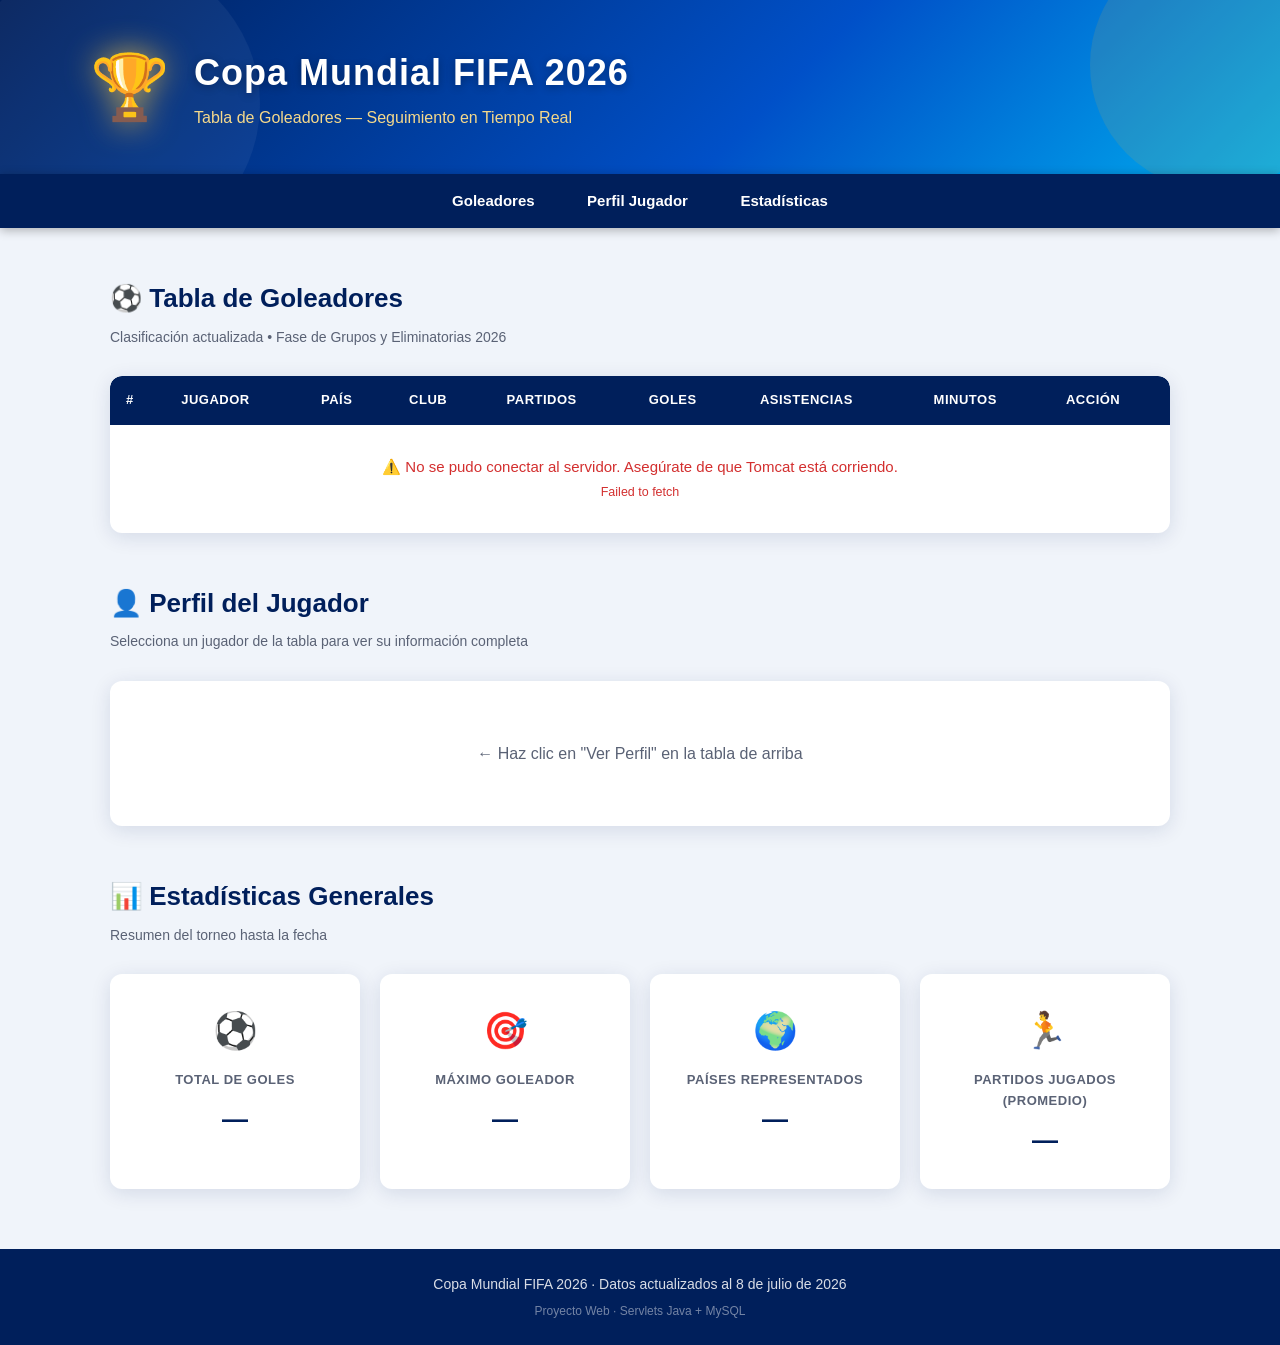
<file: frontend/index.html>
<!DOCTYPE html>
<html lang="es">
<head>
    <meta charset="UTF-8">
    <meta name="viewport" content="width=device-width, initial-scale=1.0">
    <title>Goleadores - Copa Mundial FIFA 2026</title>
    <link rel="stylesheet" href="style.css">
</head>
<body>

    <!-- ===== HEADER ===== -->
    <header>
        <div class="header-content">
            <div class="header-logo">
                <!-- (insertar imagen logo_mundial2026.png) -->
                <span class="trophy">🏆</span>
            </div>
            <div class="header-text">
                <h1>Copa Mundial FIFA 2026</h1>
                <p>Tabla de Goleadores — Seguimiento en Tiempo Real</p>
            </div>
        </div>
    </header>

    <!-- ===== NAV ===== -->
    <nav>
        <a href="#goleadores">Goleadores</a>
        <a href="#perfil">Perfil Jugador</a>
        <a href="#estadisticas">Estadísticas</a>
    </nav>

    <!-- ===== SECCIÓN: TABLA GOLEADORES ===== -->
    <section id="goleadores">
        <h2>⚽ Tabla de Goleadores</h2>
        <p class="subtitulo">Clasificación actualizada • Fase de Grupos y Eliminatorias 2026</p>

        <div class="tabla-wrapper">
            <table id="tablaGoleadores">
                <thead>
                    <tr>
                        <th>#</th>
                        <th>Jugador</th>
                        <th>País</th>
                        <th>Club</th>
                        <th>Partidos</th>
                        <th>Goles</th>
                        <th>Asistencias</th>
                        <th>Minutos</th>
                        <th>Acción</th>
                    </tr>
                </thead>
                <tbody id="tablaBody">
                    <!-- Datos cargados dinámicamente por GoleadoresServlet -->
                    <tr>
                        <td colspan="9" class="loading">
                            <span class="spinner"></span> Cargando datos...
                        </td>
                    </tr>
                </tbody>
            </table>
        </div>
    </section>

    <!-- ===== SECCIÓN: PERFIL JUGADOR ===== -->
    <section id="perfil">
        <h2>👤 Perfil del Jugador</h2>
        <p class="subtitulo">Selecciona un jugador de la tabla para ver su información completa</p>

        <div id="perfilContainer" class="perfil-placeholder">
            <p>← Haz clic en "Ver Perfil" en la tabla de arriba</p>
        </div>
    </section>

    <!-- ===== SECCIÓN: ESTADÍSTICAS VISUALES ===== -->
    <section id="estadisticas">
        <h2>📊 Estadísticas Generales</h2>
        <p class="subtitulo">Resumen del torneo hasta la fecha</p>

        <div class="stats-grid" id="statsGrid">
            <!-- Cargado dinámicamente -->
            <div class="stat-card">
                <span class="stat-icon">⚽</span>
                <h3>Total de Goles</h3>
                <p id="totalGoles">—</p>
            </div>
            <div class="stat-card">
                <span class="stat-icon">🎯</span>
                <h3>Máximo Goleador</h3>
                <p id="maxGoleador">—</p>
            </div>
            <div class="stat-card">
                <span class="stat-icon">🌍</span>
                <h3>Países Representados</h3>
                <p id="totalPaises">—</p>
            </div>
            <div class="stat-card">
                <span class="stat-icon">🏃</span>
                <h3>Partidos Jugados (Promedio)</h3>
                <p id="promedioPartidos">—</p>
            </div>
        </div>
    </section>

    <!-- ===== FOOTER ===== -->
    <footer>
        <p>Copa Mundial FIFA 2026 · Datos actualizados al 8 de julio de 2026</p>
        <p class="footer-sub">Proyecto Web · Servlets Java + MySQL</p>
    </footer>

    <!-- ===== JAVASCRIPT ===== -->
    <script>
        // -------------------------------------------------------
        // URL del backend — cambia esta línea con tu URL de Render
        // Ejemplo: 'https://mundial2026.onrender.com'
        // En desarrollo local usa: '' (cadena vacía, apunta al mismo servidor)
        // -------------------------------------------------------
        const BACKEND_URL = 'https://proyecto-servlet.onrender.com';

        // -------------------------------------------------------
        // Cargar tabla de goleadores desde GoleadoresServlet
        // -------------------------------------------------------
        async function cargarGoleadores() {
            try {
                const resp = await fetch(`${BACKEND_URL}/GoleadoresServlet`);
                if (!resp.ok) throw new Error('Error HTTP ' + resp.status);
                const jugadores = await resp.json();
                renderTabla(jugadores);
                renderStats(jugadores);
            } catch (err) {
                document.getElementById('tablaBody').innerHTML =
                    `<tr><td colspan="9" class="error">⚠️ No se pudo conectar al servidor. Asegúrate de que Tomcat está corriendo.<br><small>${err.message}</small></td></tr>`;
            }
        }

        // -------------------------------------------------------
        // Renderizar filas de la tabla
        // -------------------------------------------------------
        function renderTabla(jugadores) {
            const tbody = document.getElementById('tablaBody');
            if (!jugadores.length) {
                tbody.innerHTML = '<tr><td colspan="9" class="error">Sin datos disponibles.</td></tr>';
                return;
            }
            tbody.innerHTML = jugadores.map((j, idx) => `
                <tr class="${idx === 0 ? 'fila-lider' : ''}">
                    <td class="pos">${idx === 0 ? '🥇' : idx === 1 ? '🥈' : idx === 2 ? '🥉' : idx + 1}</td>
                    <td class="nombre-cell">
                        <img src="${j.foto_url}" alt="${j.jugador}" class="foto-mini" onerror="this.src='imagenes/default.jpg'">
                        <strong>${j.jugador}</strong>
                    </td>
                    <td>
                        <img src="${j.bandera_url}" alt="${j.pais}" class="bandera" onerror="this.style.display='none'">
                        ${j.pais}
                    </td>
                    <td>${j.club_actual}</td>
                    <td class="num">${j.partidos}</td>
                    <td class="goles-num">${j.goles}</td>
                    <td class="num">${j.asistencias}</td>
                    <td class="num">${j.minutos}'</td>
                    <td>
                        <button class="btn-perfil" onclick="cargarPerfil(${j.id})">
                            Ver Perfil
                        </button>
                    </td>
                </tr>
            `).join('');
        }

        // -------------------------------------------------------
        // Cargar perfil individual desde JugadorDetalleServlet
        // -------------------------------------------------------
        async function cargarPerfil(id) {
            const container = document.getElementById('perfilContainer');
            container.innerHTML = '<div class="loading"><span class="spinner"></span> Cargando perfil...</div>';

            // Scroll suave hacia el perfil
            document.getElementById('perfil').scrollIntoView({ behavior: 'smooth' });

            try {
                const resp = await fetch(`${BACKEND_URL}/JugadorDetalleServlet?id=${id}`);
                if (!resp.ok) throw new Error('Error HTTP ' + resp.status);
                const j = await resp.json();
                renderPerfil(j);
            } catch (err) {
                container.innerHTML = `<p class="error">⚠️ No se pudo cargar el perfil. ${err.message}</p>`;
            }
        }

        // -------------------------------------------------------
        // Renderizar tarjeta de perfil
        // -------------------------------------------------------
        function renderPerfil(j) {
            const container = document.getElementById('perfilContainer');
            container.innerHTML = `
                <div class="perfil-card">
                    <div class="perfil-foto">
                        <img src="${j.foto_url}" alt="${j.jugador}" onerror="this.src='imagenes/default.jpg'">
                        <div class="perfil-dorsal">#${j.dorsal}</div>
                    </div>
                    <div class="perfil-info">
                        <div class="perfil-header">
                            <img src="${j.bandera_url}" alt="${j.pais}" class="bandera-grande" onerror="this.style.display='none'">
                            <div>
                                <h3>${j.jugador}</h3>
                                <p class="perfil-pais">${j.pais} · ${j.posicion}</p>
                            </div>
                        </div>
                        <div class="perfil-datos">
                            <div class="dato"><span>📅 Fecha Nac.</span><strong>${formatFecha(j.fecha_nac)}</strong></div>
                            <div class="dato"><span>🎂 Edad</span><strong>${j.edad} años</strong></div>
                            <div class="dato"><span>📏 Altura</span><strong>${j.altura_cm} cm</strong></div>
                            <div class="dato"><span>⚖️ Peso</span><strong>${j.peso_kg} kg</strong></div>
                            <div class="dato"><span>🏟️ Club</span><strong>${j.club_actual}</strong></div>
                            <div class="dato"><span>👕 Dorsal</span><strong>#${j.dorsal}</strong></div>
                        </div>
                        <div class="perfil-stats">
                            <div class="pstat"><span>⚽</span><p>${j.goles}</p><small>Goles</small></div>
                            <div class="pstat"><span>🎯</span><p>${j.asistencias}</p><small>Asistencias</small></div>
                            <div class="pstat"><span>🕐</span><p>${j.minutos}'</p><small>Minutos</small></div>
                            <div class="pstat"><span>🎮</span><p>${j.partidos}</p><small>Partidos</small></div>
                            <div class="pstat"><span>🔫</span><p>${j.tiros_puerta}</p><small>Tiros a puerta</small></div>
                            <div class="pstat"><span>🟨</span><p>${j.tarjetas_am}</p><small>T. Amarillas</small></div>
                        </div>
                    </div>
                </div>
            `;
        }

        // -------------------------------------------------------
        // Calcular y mostrar estadísticas generales
        // -------------------------------------------------------
        function renderStats(jugadores) {
            const total = jugadores.reduce((s, j) => s + j.goles, 0);
            const lider = jugadores[0];
            const paises = new Set(jugadores.map(j => j.pais)).size;
            const promPartidos = (jugadores.reduce((s, j) => s + j.partidos, 0) / jugadores.length).toFixed(1);

            document.getElementById('totalGoles').textContent = total;
            document.getElementById('maxGoleador').textContent = `${lider.jugador} (${lider.goles} ⚽)`;
            document.getElementById('totalPaises').textContent = paises;
            document.getElementById('promedioPartidos').textContent = promPartidos;
        }

        // -------------------------------------------------------
        // Helper: formatear fecha ISO a legible
        // -------------------------------------------------------
        function formatFecha(isoStr) {
            if (!isoStr) return '—';
            const [y, m, d] = isoStr.split('-');
            const meses = ['Ene','Feb','Mar','Abr','May','Jun','Jul','Ago','Sep','Oct','Nov','Dic'];
            return `${d} ${meses[parseInt(m)-1]} ${y}`;
        }

        // Iniciar carga al cargar la página
        window.addEventListener('DOMContentLoaded', cargarGoleadores);
    </script>
</body>
</html>
</file>
<file: frontend/style.css>
/* ============================================================
   MUNDIAL 2026 — GOLEADORES  |  style.css
   ============================================================ */

/* ---------- Reset y base ---------- */
*, *::before, *::after {
    margin: 0;
    padding: 0;
    box-sizing: border-box;
}

:root {
    --azul-oscuro:  #001F5B;
    --azul:         #0050C8;
    --azul-claro:   #00AEEF;
    --dorado:       #C9A84C;
    --dorado-claro: #F5D98B;
    --fondo:        #F0F4FA;
    --blanco:       #FFFFFF;
    --texto:        #1A1A2E;
    --texto-suave:  #5A6275;
    --rojo:         #D32F2F;
    --verde:        #2E7D32;
    --sombra:       0 4px 20px rgba(0, 31, 91, 0.12);
    --radius:       12px;
    --transicion:   0.3s ease;
}

body {
    font-family: 'Segoe UI', Arial, sans-serif;
    background: var(--fondo);
    color: var(--texto);
    line-height: 1.6;
}

/* ============================================================
   HEADER
   ============================================================ */
header {
    background: linear-gradient(135deg, var(--azul-oscuro) 0%, var(--azul) 60%, var(--azul-claro) 100%);
    color: var(--blanco);
    padding: 36px 40px;
    position: relative;
    overflow: hidden;
}

header::before {
    content: '';
    position: absolute;
    top: -60px; right: -60px;
    width: 250px; height: 250px;
    background: rgba(201, 168, 76, 0.15);
    border-radius: 50%;
}

header::after {
    content: '';
    position: absolute;
    bottom: -80px; left: -40px;
    width: 300px; height: 300px;
    background: rgba(255, 255, 255, 0.05);
    border-radius: 50%;
}

.header-content {
    display: flex;
    align-items: center;
    gap: 24px;
    max-width: 1100px;
    margin: 0 auto;
    position: relative;
    z-index: 1;
}

.trophy {
    font-size: 64px;
    filter: drop-shadow(0 0 16px var(--dorado));
}

.header-text h1 {
    font-size: 36px;
    font-weight: 800;
    letter-spacing: 1px;
    text-shadow: 0 2px 8px rgba(0,0,0,0.3);
}

.header-text p {
    font-size: 16px;
    color: var(--dorado-claro);
    margin-top: 4px;
}

/* ============================================================
   NAV
   ============================================================ */
nav {
    background: var(--azul-oscuro);
    text-align: center;
    padding: 14px;
    position: sticky;
    top: 0;
    z-index: 100;
    box-shadow: 0 2px 10px rgba(0,0,0,0.3);
}

nav a {
    color: var(--blanco);
    text-decoration: none;
    margin: 0 22px;
    font-weight: 600;
    font-size: 15px;
    padding: 6px 2px;
    border-bottom: 2px solid transparent;
    transition: var(--transicion);
}

nav a:hover {
    color: var(--dorado-claro);
    border-bottom-color: var(--dorado-claro);
}

/* ============================================================
   SECCIONES
   ============================================================ */
section {
    max-width: 1100px;
    margin: 50px auto;
    padding: 0 20px;
}

h2 {
    font-size: 26px;
    color: var(--azul-oscuro);
    margin-bottom: 6px;
    font-weight: 800;
}

.subtitulo {
    color: var(--texto-suave);
    font-size: 14px;
    margin-bottom: 28px;
}

/* ============================================================
   TABLA GOLEADORES
   ============================================================ */
.tabla-wrapper {
    background: var(--blanco);
    border-radius: var(--radius);
    box-shadow: var(--sombra);
    overflow-x: auto;
}

table {
    width: 100%;
    border-collapse: collapse;
    min-width: 760px;
}

thead th {
    background: var(--azul-oscuro);
    color: var(--blanco);
    padding: 14px 16px;
    text-align: left;
    font-size: 13px;
    text-transform: uppercase;
    letter-spacing: 0.5px;
}

thead th:first-child { border-radius: var(--radius) 0 0 0; }
thead th:last-child  { border-radius: 0 var(--radius) 0 0; }

tbody tr {
    border-bottom: 1px solid #E8EDF5;
    transition: background var(--transicion);
}

tbody tr:hover {
    background: #EEF4FF;
}

tbody tr:last-child { border-bottom: none; }

tbody td {
    padding: 12px 16px;
    font-size: 14px;
    vertical-align: middle;
}

/* Fila líder */
.fila-lider {
    background: linear-gradient(90deg, #FFFBEC, #FFF9E0) !important;
    border-left: 4px solid var(--dorado);
}

/* Columnas numéricas */
.num { text-align: center; }

.pos {
    text-align: center;
    font-weight: 700;
    font-size: 16px;
    min-width: 36px;
}

.goles-num {
    text-align: center;
    font-size: 22px;
    font-weight: 800;
    color: var(--azul);
}

/* Foto miniatura en tabla */
.nombre-cell {
    display: flex;
    align-items: center;
    gap: 10px;
    white-space: nowrap;
}

.foto-mini {
    width: 38px;
    height: 38px;
    border-radius: 50%;
    object-fit: cover;
    border: 2px solid var(--azul-claro);
    background: #DDE5F0;
}

/* Bandera */
.bandera {
    width: 22px;
    height: 16px;
    object-fit: cover;
    border-radius: 2px;
    vertical-align: middle;
    margin-right: 6px;
}

/* Botón Ver Perfil */
.btn-perfil {
    background: var(--azul);
    color: var(--blanco);
    border: none;
    padding: 7px 14px;
    border-radius: 8px;
    cursor: pointer;
    font-size: 13px;
    font-weight: 600;
    transition: var(--transicion);
    white-space: nowrap;
}

.btn-perfil:hover {
    background: var(--azul-oscuro);
    transform: translateY(-1px);
    box-shadow: 0 4px 12px rgba(0,80,200,0.3);
}

/* ============================================================
   PERFIL JUGADOR
   ============================================================ */
.perfil-placeholder {
    background: var(--blanco);
    border-radius: var(--radius);
    padding: 60px 20px;
    text-align: center;
    color: var(--texto-suave);
    box-shadow: var(--sombra);
    font-size: 16px;
}

.perfil-card {
    background: var(--blanco);
    border-radius: var(--radius);
    box-shadow: var(--sombra);
    display: flex;
    gap: 0;
    overflow: hidden;
}

.perfil-foto {
    position: relative;
    min-width: 220px;
    background: linear-gradient(160deg, var(--azul-oscuro), var(--azul-claro));
    display: flex;
    align-items: center;
    justify-content: center;
    padding: 30px 20px;
}

.perfil-foto img {
    width: 160px;
    height: 160px;
    border-radius: 50%;
    object-fit: cover;
    border: 4px solid var(--dorado);
    background: #DDE5F0;
}

.perfil-dorsal {
    position: absolute;
    bottom: 16px;
    left: 50%;
    transform: translateX(-50%);
    background: var(--dorado);
    color: var(--azul-oscuro);
    font-size: 18px;
    font-weight: 900;
    padding: 4px 16px;
    border-radius: 20px;
}

.perfil-info {
    flex: 1;
    padding: 30px 32px;
}

.perfil-header {
    display: flex;
    align-items: center;
    gap: 16px;
    margin-bottom: 22px;
}

.bandera-grande {
    width: 48px;
    height: 32px;
    object-fit: cover;
    border-radius: 4px;
    box-shadow: 0 2px 8px rgba(0,0,0,0.2);
}

.perfil-header h3 {
    font-size: 28px;
    font-weight: 800;
    color: var(--azul-oscuro);
}

.perfil-pais {
    font-size: 15px;
    color: var(--texto-suave);
    margin-top: 2px;
}

.perfil-datos {
    display: grid;
    grid-template-columns: repeat(3, 1fr);
    gap: 12px;
    margin-bottom: 24px;
    background: var(--fondo);
    border-radius: 10px;
    padding: 16px;
}

.dato {
    display: flex;
    flex-direction: column;
}

.dato span {
    font-size: 12px;
    color: var(--texto-suave);
    margin-bottom: 2px;
}

.dato strong {
    font-size: 14px;
    color: var(--texto);
    font-weight: 700;
}

.perfil-stats {
    display: flex;
    gap: 16px;
    flex-wrap: wrap;
}

.pstat {
    text-align: center;
    background: var(--fondo);
    border-radius: 10px;
    padding: 12px 18px;
    flex: 1;
    min-width: 70px;
}

.pstat span {
    font-size: 20px;
}

.pstat p {
    font-size: 22px;
    font-weight: 800;
    color: var(--azul);
    margin: 4px 0 2px;
}

.pstat small {
    font-size: 11px;
    color: var(--texto-suave);
}

/* ============================================================
   ESTADÍSTICAS GENERALES
   ============================================================ */
.stats-grid {
    display: grid;
    grid-template-columns: repeat(4, 1fr);
    gap: 20px;
}

.stat-card {
    background: var(--blanco);
    border-radius: var(--radius);
    padding: 28px 20px;
    text-align: center;
    box-shadow: var(--sombra);
    transition: var(--transicion);
}

.stat-card:hover {
    transform: translateY(-4px);
    box-shadow: 0 8px 28px rgba(0, 31, 91, 0.18);
}

.stat-icon {
    font-size: 36px;
    display: block;
    margin-bottom: 10px;
}

.stat-card h3 {
    font-size: 13px;
    color: var(--texto-suave);
    font-weight: 600;
    margin-bottom: 8px;
    text-transform: uppercase;
    letter-spacing: 0.5px;
}

.stat-card p {
    font-size: 26px;
    font-weight: 800;
    color: var(--azul-oscuro);
}

/* ============================================================
   LOADING & ERRORES
   ============================================================ */
.loading {
    text-align: center;
    padding: 40px;
    color: var(--texto-suave);
    font-size: 16px;
}

.spinner {
    display: inline-block;
    width: 20px;
    height: 20px;
    border: 3px solid #D0DCF0;
    border-top-color: var(--azul);
    border-radius: 50%;
    animation: spin 0.8s linear infinite;
    margin-right: 10px;
    vertical-align: middle;
}

@keyframes spin {
    to { transform: rotate(360deg); }
}

.error {
    text-align: center;
    padding: 30px;
    color: var(--rojo);
    font-size: 15px;
}

/* ============================================================
   FOOTER
   ============================================================ */
footer {
    background: var(--azul-oscuro);
    color: rgba(255,255,255,0.85);
    text-align: center;
    padding: 24px 20px;
    margin-top: 60px;
    font-size: 14px;
}

.footer-sub {
    font-size: 12px;
    color: rgba(255,255,255,0.45);
    margin-top: 6px;
}

/* ============================================================
   RESPONSIVE
   ============================================================ */
@media (max-width: 900px) {

    .header-text h1 { font-size: 24px; }
    .trophy { font-size: 44px; }

    .stats-grid {
        grid-template-columns: repeat(2, 1fr);
    }

    .perfil-card {
        flex-direction: column;
    }

    .perfil-foto {
        min-width: unset;
        padding: 24px;
    }

    .perfil-datos {
        grid-template-columns: repeat(2, 1fr);
    }

    nav a { margin: 0 12px; font-size: 14px; }
}

@media (max-width: 600px) {

    .stats-grid {
        grid-template-columns: 1fr 1fr;
    }

    .perfil-datos {
        grid-template-columns: 1fr;
    }

    .perfil-header h3 { font-size: 22px; }

    h2 { font-size: 22px; }
}
</file>
<file: src/main/webapp/style.css>
/* ============================================================
   MUNDIAL 2026 — GOLEADORES  |  style.css
   ============================================================ */

/* ---------- Reset y base ---------- */
*, *::before, *::after {
    margin: 0;
    padding: 0;
    box-sizing: border-box;
}

:root {
    --azul-oscuro:  #001F5B;
    --azul:         #0050C8;
    --azul-claro:   #00AEEF;
    --dorado:       #C9A84C;
    --dorado-claro: #F5D98B;
    --fondo:        #F0F4FA;
    --blanco:       #FFFFFF;
    --texto:        #1A1A2E;
    --texto-suave:  #5A6275;
    --rojo:         #D32F2F;
    --verde:        #2E7D32;
    --sombra:       0 4px 20px rgba(0, 31, 91, 0.12);
    --radius:       12px;
    --transicion:   0.3s ease;
}

body {
    font-family: 'Segoe UI', Arial, sans-serif;
    background: var(--fondo);
    color: var(--texto);
    line-height: 1.6;
}

/* ============================================================
   HEADER
   ============================================================ */
header {
    background: linear-gradient(135deg, var(--azul-oscuro) 0%, var(--azul) 60%, var(--azul-claro) 100%);
    color: var(--blanco);
    padding: 36px 40px;
    position: relative;
    overflow: hidden;
}

header::before {
    content: '';
    position: absolute;
    top: -60px; right: -60px;
    width: 250px; height: 250px;
    background: rgba(201, 168, 76, 0.15);
    border-radius: 50%;
}

header::after {
    content: '';
    position: absolute;
    bottom: -80px; left: -40px;
    width: 300px; height: 300px;
    background: rgba(255, 255, 255, 0.05);
    border-radius: 50%;
}

.header-content {
    display: flex;
    align-items: center;
    gap: 24px;
    max-width: 1100px;
    margin: 0 auto;
    position: relative;
    z-index: 1;
}

.trophy {
    font-size: 64px;
    filter: drop-shadow(0 0 16px var(--dorado));
}

.header-text h1 {
    font-size: 36px;
    font-weight: 800;
    letter-spacing: 1px;
    text-shadow: 0 2px 8px rgba(0,0,0,0.3);
}

.header-text p {
    font-size: 16px;
    color: var(--dorado-claro);
    margin-top: 4px;
}

/* ============================================================
   NAV
   ============================================================ */
nav {
    background: var(--azul-oscuro);
    text-align: center;
    padding: 14px;
    position: sticky;
    top: 0;
    z-index: 100;
    box-shadow: 0 2px 10px rgba(0,0,0,0.3);
}

nav a {
    color: var(--blanco);
    text-decoration: none;
    margin: 0 22px;
    font-weight: 600;
    font-size: 15px;
    padding: 6px 2px;
    border-bottom: 2px solid transparent;
    transition: var(--transicion);
}

nav a:hover {
    color: var(--dorado-claro);
    border-bottom-color: var(--dorado-claro);
}

/* ============================================================
   SECCIONES
   ============================================================ */
section {
    max-width: 1100px;
    margin: 50px auto;
    padding: 0 20px;
}

h2 {
    font-size: 26px;
    color: var(--azul-oscuro);
    margin-bottom: 6px;
    font-weight: 800;
}

.subtitulo {
    color: var(--texto-suave);
    font-size: 14px;
    margin-bottom: 28px;
}

/* ============================================================
   TABLA GOLEADORES
   ============================================================ */
.tabla-wrapper {
    background: var(--blanco);
    border-radius: var(--radius);
    box-shadow: var(--sombra);
    overflow-x: auto;
}

table {
    width: 100%;
    border-collapse: collapse;
    min-width: 760px;
}

thead th {
    background: var(--azul-oscuro);
    color: var(--blanco);
    padding: 14px 16px;
    text-align: left;
    font-size: 13px;
    text-transform: uppercase;
    letter-spacing: 0.5px;
}

thead th:first-child { border-radius: var(--radius) 0 0 0; }
thead th:last-child  { border-radius: 0 var(--radius) 0 0; }

tbody tr {
    border-bottom: 1px solid #E8EDF5;
    transition: background var(--transicion);
}

tbody tr:hover {
    background: #EEF4FF;
}

tbody tr:last-child { border-bottom: none; }

tbody td {
    padding: 12px 16px;
    font-size: 14px;
    vertical-align: middle;
}

/* Fila líder */
.fila-lider {
    background: linear-gradient(90deg, #FFFBEC, #FFF9E0) !important;
    border-left: 4px solid var(--dorado);
}

/* Columnas numéricas */
.num { text-align: center; }

.pos {
    text-align: center;
    font-weight: 700;
    font-size: 16px;
    min-width: 36px;
}

.goles-num {
    text-align: center;
    font-size: 22px;
    font-weight: 800;
    color: var(--azul);
}

/* Foto miniatura en tabla */
.nombre-cell {
    display: flex;
    align-items: center;
    gap: 10px;
    white-space: nowrap;
}

.foto-mini {
    width: 38px;
    height: 38px;
    border-radius: 50%;
    object-fit: cover;
    border: 2px solid var(--azul-claro);
    background: #DDE5F0;
}

/* Bandera */
.bandera {
    width: 22px;
    height: 16px;
    object-fit: cover;
    border-radius: 2px;
    vertical-align: middle;
    margin-right: 6px;
}

/* Botón Ver Perfil */
.btn-perfil {
    background: var(--azul);
    color: var(--blanco);
    border: none;
    padding: 7px 14px;
    border-radius: 8px;
    cursor: pointer;
    font-size: 13px;
    font-weight: 600;
    transition: var(--transicion);
    white-space: nowrap;
}

.btn-perfil:hover {
    background: var(--azul-oscuro);
    transform: translateY(-1px);
    box-shadow: 0 4px 12px rgba(0,80,200,0.3);
}

/* ============================================================
   PERFIL JUGADOR
   ============================================================ */
.perfil-placeholder {
    background: var(--blanco);
    border-radius: var(--radius);
    padding: 60px 20px;
    text-align: center;
    color: var(--texto-suave);
    box-shadow: var(--sombra);
    font-size: 16px;
}

.perfil-card {
    background: var(--blanco);
    border-radius: var(--radius);
    box-shadow: var(--sombra);
    display: flex;
    gap: 0;
    overflow: hidden;
}

.perfil-foto {
    position: relative;
    min-width: 220px;
    background: linear-gradient(160deg, var(--azul-oscuro), var(--azul-claro));
    display: flex;
    align-items: center;
    justify-content: center;
    padding: 30px 20px;
}

.perfil-foto img {
    width: 160px;
    height: 160px;
    border-radius: 50%;
    object-fit: cover;
    border: 4px solid var(--dorado);
    background: #DDE5F0;
}

.perfil-dorsal {
    position: absolute;
    bottom: 16px;
    left: 50%;
    transform: translateX(-50%);
    background: var(--dorado);
    color: var(--azul-oscuro);
    font-size: 18px;
    font-weight: 900;
    padding: 4px 16px;
    border-radius: 20px;
}

.perfil-info {
    flex: 1;
    padding: 30px 32px;
}

.perfil-header {
    display: flex;
    align-items: center;
    gap: 16px;
    margin-bottom: 22px;
}

.bandera-grande {
    width: 48px;
    height: 32px;
    object-fit: cover;
    border-radius: 4px;
    box-shadow: 0 2px 8px rgba(0,0,0,0.2);
}

.perfil-header h3 {
    font-size: 28px;
    font-weight: 800;
    color: var(--azul-oscuro);
}

.perfil-pais {
    font-size: 15px;
    color: var(--texto-suave);
    margin-top: 2px;
}

.perfil-datos {
    display: grid;
    grid-template-columns: repeat(3, 1fr);
    gap: 12px;
    margin-bottom: 24px;
    background: var(--fondo);
    border-radius: 10px;
    padding: 16px;
}

.dato {
    display: flex;
    flex-direction: column;
}

.dato span {
    font-size: 12px;
    color: var(--texto-suave);
    margin-bottom: 2px;
}

.dato strong {
    font-size: 14px;
    color: var(--texto);
    font-weight: 700;
}

.perfil-stats {
    display: flex;
    gap: 16px;
    flex-wrap: wrap;
}

.pstat {
    text-align: center;
    background: var(--fondo);
    border-radius: 10px;
    padding: 12px 18px;
    flex: 1;
    min-width: 70px;
}

.pstat span {
    font-size: 20px;
}

.pstat p {
    font-size: 22px;
    font-weight: 800;
    color: var(--azul);
    margin: 4px 0 2px;
}

.pstat small {
    font-size: 11px;
    color: var(--texto-suave);
}

/* ============================================================
   ESTADÍSTICAS GENERALES
   ============================================================ */
.stats-grid {
    display: grid;
    grid-template-columns: repeat(4, 1fr);
    gap: 20px;
}

.stat-card {
    background: var(--blanco);
    border-radius: var(--radius);
    padding: 28px 20px;
    text-align: center;
    box-shadow: var(--sombra);
    transition: var(--transicion);
}

.stat-card:hover {
    transform: translateY(-4px);
    box-shadow: 0 8px 28px rgba(0, 31, 91, 0.18);
}

.stat-icon {
    font-size: 36px;
    display: block;
    margin-bottom: 10px;
}

.stat-card h3 {
    font-size: 13px;
    color: var(--texto-suave);
    font-weight: 600;
    margin-bottom: 8px;
    text-transform: uppercase;
    letter-spacing: 0.5px;
}

.stat-card p {
    font-size: 26px;
    font-weight: 800;
    color: var(--azul-oscuro);
}

/* ============================================================
   LOADING & ERRORES
   ============================================================ */
.loading {
    text-align: center;
    padding: 40px;
    color: var(--texto-suave);
    font-size: 16px;
}

.spinner {
    display: inline-block;
    width: 20px;
    height: 20px;
    border: 3px solid #D0DCF0;
    border-top-color: var(--azul);
    border-radius: 50%;
    animation: spin 0.8s linear infinite;
    margin-right: 10px;
    vertical-align: middle;
}

@keyframes spin {
    to { transform: rotate(360deg); }
}

.error {
    text-align: center;
    padding: 30px;
    color: var(--rojo);
    font-size: 15px;
}

/* ============================================================
   FOOTER
   ============================================================ */
footer {
    background: var(--azul-oscuro);
    color: rgba(255,255,255,0.85);
    text-align: center;
    padding: 24px 20px;
    margin-top: 60px;
    font-size: 14px;
}

.footer-sub {
    font-size: 12px;
    color: rgba(255,255,255,0.45);
    margin-top: 6px;
}

/* ============================================================
   RESPONSIVE
   ============================================================ */
@media (max-width: 900px) {

    .header-text h1 { font-size: 24px; }
    .trophy { font-size: 44px; }

    .stats-grid {
        grid-template-columns: repeat(2, 1fr);
    }

    .perfil-card {
        flex-direction: column;
    }

    .perfil-foto {
        min-width: unset;
        padding: 24px;
    }

    .perfil-datos {
        grid-template-columns: repeat(2, 1fr);
    }

    nav a { margin: 0 12px; font-size: 14px; }
}

@media (max-width: 600px) {

    .stats-grid {
        grid-template-columns: 1fr 1fr;
    }

    .perfil-datos {
        grid-template-columns: 1fr;
    }

    .perfil-header h3 { font-size: 22px; }

    h2 { font-size: 22px; }
}
</file>
